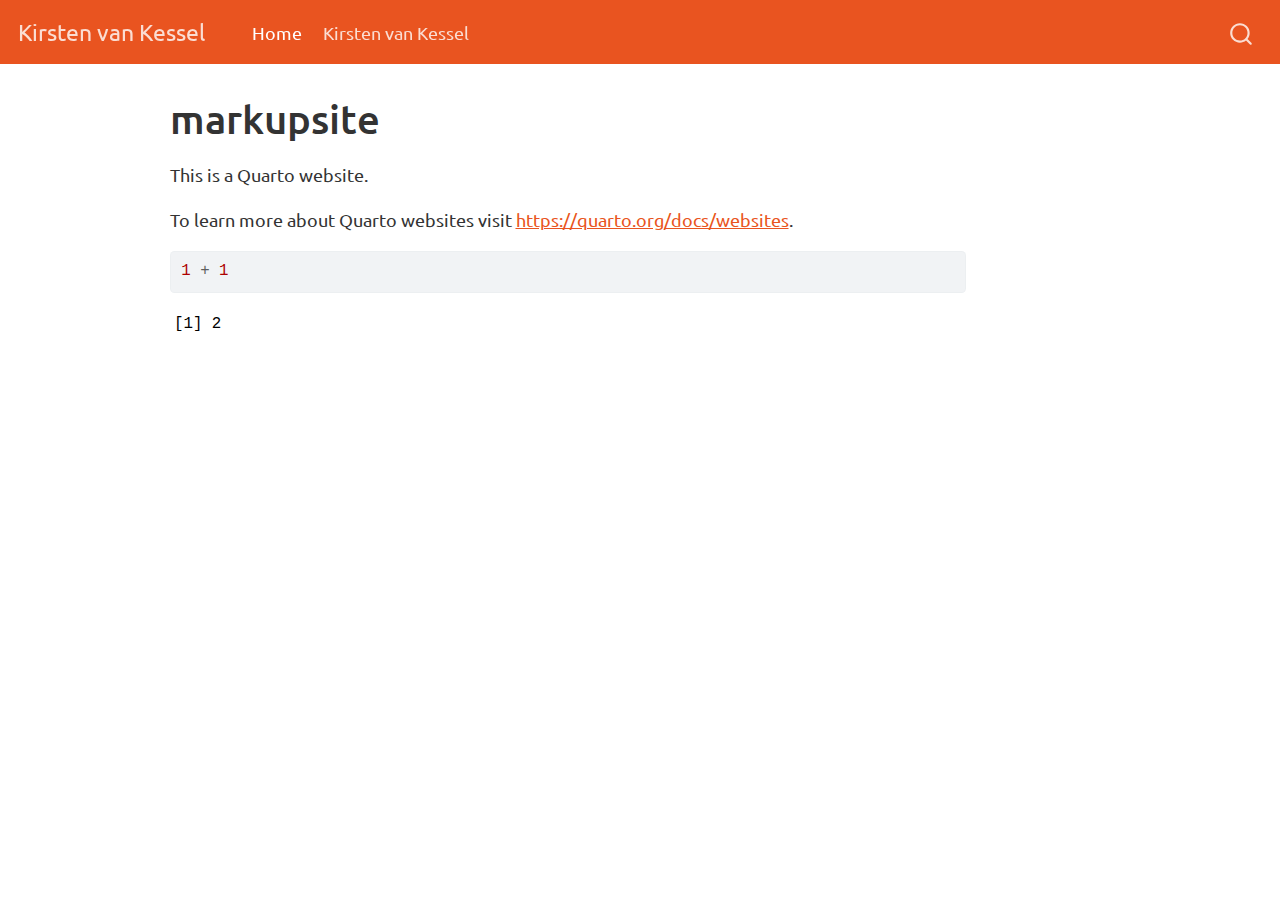
<file: docs/index.html>
<!DOCTYPE html>
<html xmlns="http://www.w3.org/1999/xhtml" lang="en" xml:lang="en"><head>

<meta charset="utf-8">
<meta name="generator" content="quarto-1.2.475">

<meta name="viewport" content="width=device-width, initial-scale=1.0, user-scalable=yes">


<title>Kirsten van Kessel - markupsite</title>
<style>
code{white-space: pre-wrap;}
span.smallcaps{font-variant: small-caps;}
div.columns{display: flex; gap: min(4vw, 1.5em);}
div.column{flex: auto; overflow-x: auto;}
div.hanging-indent{margin-left: 1.5em; text-indent: -1.5em;}
ul.task-list{list-style: none;}
ul.task-list li input[type="checkbox"] {
  width: 0.8em;
  margin: 0 0.8em 0.2em -1.6em;
  vertical-align: middle;
}
pre > code.sourceCode { white-space: pre; position: relative; }
pre > code.sourceCode > span { display: inline-block; line-height: 1.25; }
pre > code.sourceCode > span:empty { height: 1.2em; }
.sourceCode { overflow: visible; }
code.sourceCode > span { color: inherit; text-decoration: inherit; }
div.sourceCode { margin: 1em 0; }
pre.sourceCode { margin: 0; }
@media screen {
div.sourceCode { overflow: auto; }
}
@media print {
pre > code.sourceCode { white-space: pre-wrap; }
pre > code.sourceCode > span { text-indent: -5em; padding-left: 5em; }
}
pre.numberSource code
  { counter-reset: source-line 0; }
pre.numberSource code > span
  { position: relative; left: -4em; counter-increment: source-line; }
pre.numberSource code > span > a:first-child::before
  { content: counter(source-line);
    position: relative; left: -1em; text-align: right; vertical-align: baseline;
    border: none; display: inline-block;
    -webkit-touch-callout: none; -webkit-user-select: none;
    -khtml-user-select: none; -moz-user-select: none;
    -ms-user-select: none; user-select: none;
    padding: 0 4px; width: 4em;
    color: #aaaaaa;
  }
pre.numberSource { margin-left: 3em; border-left: 1px solid #aaaaaa;  padding-left: 4px; }
div.sourceCode
  {   }
@media screen {
pre > code.sourceCode > span > a:first-child::before { text-decoration: underline; }
}
code span.al { color: #ff0000; font-weight: bold; } /* Alert */
code span.an { color: #60a0b0; font-weight: bold; font-style: italic; } /* Annotation */
code span.at { color: #7d9029; } /* Attribute */
code span.bn { color: #40a070; } /* BaseN */
code span.bu { color: #008000; } /* BuiltIn */
code span.cf { color: #007020; font-weight: bold; } /* ControlFlow */
code span.ch { color: #4070a0; } /* Char */
code span.cn { color: #880000; } /* Constant */
code span.co { color: #60a0b0; font-style: italic; } /* Comment */
code span.cv { color: #60a0b0; font-weight: bold; font-style: italic; } /* CommentVar */
code span.do { color: #ba2121; font-style: italic; } /* Documentation */
code span.dt { color: #902000; } /* DataType */
code span.dv { color: #40a070; } /* DecVal */
code span.er { color: #ff0000; font-weight: bold; } /* Error */
code span.ex { } /* Extension */
code span.fl { color: #40a070; } /* Float */
code span.fu { color: #06287e; } /* Function */
code span.im { color: #008000; font-weight: bold; } /* Import */
code span.in { color: #60a0b0; font-weight: bold; font-style: italic; } /* Information */
code span.kw { color: #007020; font-weight: bold; } /* Keyword */
code span.op { color: #666666; } /* Operator */
code span.ot { color: #007020; } /* Other */
code span.pp { color: #bc7a00; } /* Preprocessor */
code span.sc { color: #4070a0; } /* SpecialChar */
code span.ss { color: #bb6688; } /* SpecialString */
code span.st { color: #4070a0; } /* String */
code span.va { color: #19177c; } /* Variable */
code span.vs { color: #4070a0; } /* VerbatimString */
code span.wa { color: #60a0b0; font-weight: bold; font-style: italic; } /* Warning */
</style>


<script src="site_libs/quarto-nav/quarto-nav.js"></script>
<script src="site_libs/quarto-nav/headroom.min.js"></script>
<script src="site_libs/clipboard/clipboard.min.js"></script>
<script src="site_libs/quarto-search/autocomplete.umd.js"></script>
<script src="site_libs/quarto-search/fuse.min.js"></script>
<script src="site_libs/quarto-search/quarto-search.js"></script>
<meta name="quarto:offset" content="./">
<script src="site_libs/quarto-html/quarto.js"></script>
<script src="site_libs/quarto-html/popper.min.js"></script>
<script src="site_libs/quarto-html/tippy.umd.min.js"></script>
<script src="site_libs/quarto-html/anchor.min.js"></script>
<link href="site_libs/quarto-html/tippy.css" rel="stylesheet">
<link href="site_libs/quarto-html/quarto-syntax-highlighting.css" rel="stylesheet" id="quarto-text-highlighting-styles">
<script src="site_libs/bootstrap/bootstrap.min.js"></script>
<link href="site_libs/bootstrap/bootstrap-icons.css" rel="stylesheet">
<link href="site_libs/bootstrap/bootstrap.min.css" rel="stylesheet" id="quarto-bootstrap" data-mode="light">
<script id="quarto-search-options" type="application/json">{
  "location": "navbar",
  "copy-button": false,
  "collapse-after": 3,
  "panel-placement": "end",
  "type": "overlay",
  "limit": 20,
  "language": {
    "search-no-results-text": "No results",
    "search-matching-documents-text": "matching documents",
    "search-copy-link-title": "Copy link to search",
    "search-hide-matches-text": "Hide additional matches",
    "search-more-match-text": "more match in this document",
    "search-more-matches-text": "more matches in this document",
    "search-clear-button-title": "Clear",
    "search-detached-cancel-button-title": "Cancel",
    "search-submit-button-title": "Submit"
  }
}</script>


<link rel="stylesheet" href="styles.css">
</head>

<body class="nav-fixed">

<div id="quarto-search-results"></div>
  <header id="quarto-header" class="headroom fixed-top">
    <nav class="navbar navbar-expand-lg navbar-dark ">
      <div class="navbar-container container-fluid">
      <div class="navbar-brand-container">
    <a class="navbar-brand" href="./index.html">
    <span class="navbar-title">Kirsten van Kessel</span>
    </a>
  </div>
          <button class="navbar-toggler" type="button" data-bs-toggle="collapse" data-bs-target="#navbarCollapse" aria-controls="navbarCollapse" aria-expanded="false" aria-label="Toggle navigation" onclick="if (window.quartoToggleHeadroom) { window.quartoToggleHeadroom(); }">
  <span class="navbar-toggler-icon"></span>
</button>
          <div class="collapse navbar-collapse" id="navbarCollapse">
            <ul class="navbar-nav navbar-nav-scroll me-auto">
  <li class="nav-item">
    <a class="nav-link active" href="./index.html" aria-current="page">
 <span class="menu-text">Home</span></a>
  </li>  
  <li class="nav-item">
    <a class="nav-link" href="./about.html">
 <span class="menu-text">Kirsten van Kessel</span></a>
  </li>  
</ul>
              <div id="quarto-search" class="" title="Search"></div>
          </div> <!-- /navcollapse -->
      </div> <!-- /container-fluid -->
    </nav>
</header>
<!-- content -->
<div id="quarto-content" class="quarto-container page-columns page-rows-contents page-layout-article page-navbar">
<!-- sidebar -->
<!-- margin-sidebar -->
    <div id="quarto-margin-sidebar" class="sidebar margin-sidebar">
        
    </div>
<!-- main -->
<main class="content" id="quarto-document-content">

<header id="title-block-header" class="quarto-title-block default">
<div class="quarto-title">
<h1 class="title">markupsite</h1>
</div>



<div class="quarto-title-meta">

    
  
    
  </div>
  

</header>

<p>This is a Quarto website.</p>
<p>To learn more about Quarto websites visit <a href="https://quarto.org/docs/websites" class="uri">https://quarto.org/docs/websites</a>.</p>
<div class="cell">
<div class="sourceCode cell-code" id="cb1"><pre class="sourceCode r code-with-copy"><code class="sourceCode r"><span id="cb1-1"><a href="#cb1-1" aria-hidden="true" tabindex="-1"></a><span class="dv">1</span> <span class="sc">+</span> <span class="dv">1</span></span></code><button title="Copy to Clipboard" class="code-copy-button"><i class="bi"></i></button></pre></div>
<div class="cell-output cell-output-stdout">
<pre><code>[1] 2</code></pre>
</div>
</div>



</main> <!-- /main -->
<script id="quarto-html-after-body" type="application/javascript">
window.document.addEventListener("DOMContentLoaded", function (event) {
  const toggleBodyColorMode = (bsSheetEl) => {
    const mode = bsSheetEl.getAttribute("data-mode");
    const bodyEl = window.document.querySelector("body");
    if (mode === "dark") {
      bodyEl.classList.add("quarto-dark");
      bodyEl.classList.remove("quarto-light");
    } else {
      bodyEl.classList.add("quarto-light");
      bodyEl.classList.remove("quarto-dark");
    }
  }
  const toggleBodyColorPrimary = () => {
    const bsSheetEl = window.document.querySelector("link#quarto-bootstrap");
    if (bsSheetEl) {
      toggleBodyColorMode(bsSheetEl);
    }
  }
  toggleBodyColorPrimary();  
  const icon = "";
  const anchorJS = new window.AnchorJS();
  anchorJS.options = {
    placement: 'right',
    icon: icon
  };
  anchorJS.add('.anchored');
  const clipboard = new window.ClipboardJS('.code-copy-button', {
    target: function(trigger) {
      return trigger.previousElementSibling;
    }
  });
  clipboard.on('success', function(e) {
    // button target
    const button = e.trigger;
    // don't keep focus
    button.blur();
    // flash "checked"
    button.classList.add('code-copy-button-checked');
    var currentTitle = button.getAttribute("title");
    button.setAttribute("title", "Copied!");
    let tooltip;
    if (window.bootstrap) {
      button.setAttribute("data-bs-toggle", "tooltip");
      button.setAttribute("data-bs-placement", "left");
      button.setAttribute("data-bs-title", "Copied!");
      tooltip = new bootstrap.Tooltip(button, 
        { trigger: "manual", 
          customClass: "code-copy-button-tooltip",
          offset: [0, -8]});
      tooltip.show();    
    }
    setTimeout(function() {
      if (tooltip) {
        tooltip.hide();
        button.removeAttribute("data-bs-title");
        button.removeAttribute("data-bs-toggle");
        button.removeAttribute("data-bs-placement");
      }
      button.setAttribute("title", currentTitle);
      button.classList.remove('code-copy-button-checked');
    }, 1000);
    // clear code selection
    e.clearSelection();
  });
  function tippyHover(el, contentFn) {
    const config = {
      allowHTML: true,
      content: contentFn,
      maxWidth: 500,
      delay: 100,
      arrow: false,
      appendTo: function(el) {
          return el.parentElement;
      },
      interactive: true,
      interactiveBorder: 10,
      theme: 'quarto',
      placement: 'bottom-start'
    };
    window.tippy(el, config); 
  }
  const noterefs = window.document.querySelectorAll('a[role="doc-noteref"]');
  for (var i=0; i<noterefs.length; i++) {
    const ref = noterefs[i];
    tippyHover(ref, function() {
      // use id or data attribute instead here
      let href = ref.getAttribute('data-footnote-href') || ref.getAttribute('href');
      try { href = new URL(href).hash; } catch {}
      const id = href.replace(/^#\/?/, "");
      const note = window.document.getElementById(id);
      return note.innerHTML;
    });
  }
  const findCites = (el) => {
    const parentEl = el.parentElement;
    if (parentEl) {
      const cites = parentEl.dataset.cites;
      if (cites) {
        return {
          el,
          cites: cites.split(' ')
        };
      } else {
        return findCites(el.parentElement)
      }
    } else {
      return undefined;
    }
  };
  var bibliorefs = window.document.querySelectorAll('a[role="doc-biblioref"]');
  for (var i=0; i<bibliorefs.length; i++) {
    const ref = bibliorefs[i];
    const citeInfo = findCites(ref);
    if (citeInfo) {
      tippyHover(citeInfo.el, function() {
        var popup = window.document.createElement('div');
        citeInfo.cites.forEach(function(cite) {
          var citeDiv = window.document.createElement('div');
          citeDiv.classList.add('hanging-indent');
          citeDiv.classList.add('csl-entry');
          var biblioDiv = window.document.getElementById('ref-' + cite);
          if (biblioDiv) {
            citeDiv.innerHTML = biblioDiv.innerHTML;
          }
          popup.appendChild(citeDiv);
        });
        return popup.innerHTML;
      });
    }
  }
});
</script>
</div> <!-- /content -->



</body></html>
</file>
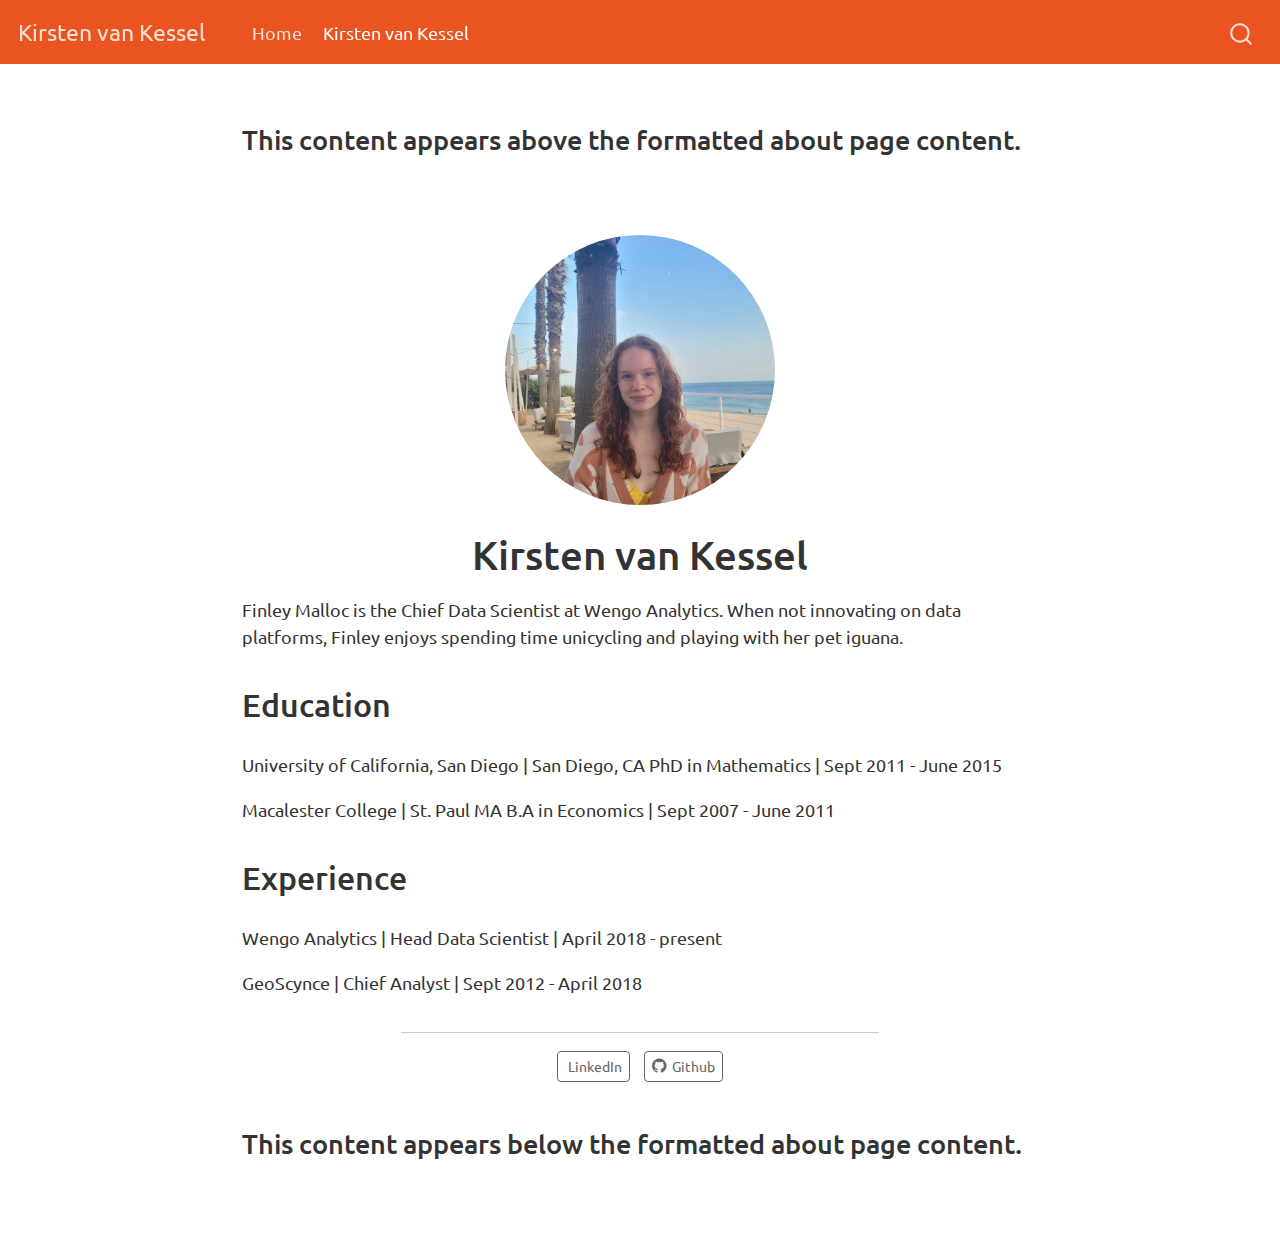
<file: docs/about.html>
<!DOCTYPE html>
<html xmlns="http://www.w3.org/1999/xhtml" lang="en" xml:lang="en"><head>

<meta charset="utf-8">
<meta name="generator" content="quarto-1.2.475">

<meta name="viewport" content="width=device-width, initial-scale=1.0, user-scalable=yes">


<title>Kirsten van Kessel</title>
<style>
code{white-space: pre-wrap;}
span.smallcaps{font-variant: small-caps;}
div.columns{display: flex; gap: min(4vw, 1.5em);}
div.column{flex: auto; overflow-x: auto;}
div.hanging-indent{margin-left: 1.5em; text-indent: -1.5em;}
ul.task-list{list-style: none;}
ul.task-list li input[type="checkbox"] {
  width: 0.8em;
  margin: 0 0.8em 0.2em -1.6em;
  vertical-align: middle;
}
</style>


<script src="site_libs/quarto-nav/quarto-nav.js"></script>
<script src="site_libs/quarto-nav/headroom.min.js"></script>
<script src="site_libs/clipboard/clipboard.min.js"></script>
<script src="site_libs/quarto-search/autocomplete.umd.js"></script>
<script src="site_libs/quarto-search/fuse.min.js"></script>
<script src="site_libs/quarto-search/quarto-search.js"></script>
<meta name="quarto:offset" content="./">
<script src="site_libs/quarto-html/quarto.js"></script>
<script src="site_libs/quarto-html/popper.min.js"></script>
<script src="site_libs/quarto-html/tippy.umd.min.js"></script>
<link href="site_libs/quarto-html/tippy.css" rel="stylesheet">
<link href="site_libs/quarto-html/quarto-syntax-highlighting.css" rel="stylesheet" id="quarto-text-highlighting-styles">
<script src="site_libs/bootstrap/bootstrap.min.js"></script>
<link href="site_libs/bootstrap/bootstrap-icons.css" rel="stylesheet">
<link href="site_libs/bootstrap/bootstrap.min.css" rel="stylesheet" id="quarto-bootstrap" data-mode="light">
<script id="quarto-search-options" type="application/json">{
  "location": "navbar",
  "copy-button": false,
  "collapse-after": 3,
  "panel-placement": "end",
  "type": "overlay",
  "limit": 20,
  "language": {
    "search-no-results-text": "No results",
    "search-matching-documents-text": "matching documents",
    "search-copy-link-title": "Copy link to search",
    "search-hide-matches-text": "Hide additional matches",
    "search-more-match-text": "more match in this document",
    "search-more-matches-text": "more matches in this document",
    "search-clear-button-title": "Clear",
    "search-detached-cancel-button-title": "Cancel",
    "search-submit-button-title": "Submit"
  }
}</script>


<link rel="stylesheet" href="styles.css">
</head>

<body class="nav-fixed fullcontent">

<div id="quarto-search-results"></div>
  <header id="quarto-header" class="headroom fixed-top">
    <nav class="navbar navbar-expand-lg navbar-dark ">
      <div class="navbar-container container-fluid">
      <div class="navbar-brand-container">
    <a class="navbar-brand" href="./index.html">
    <span class="navbar-title">Kirsten van Kessel</span>
    </a>
  </div>
          <button class="navbar-toggler" type="button" data-bs-toggle="collapse" data-bs-target="#navbarCollapse" aria-controls="navbarCollapse" aria-expanded="false" aria-label="Toggle navigation" onclick="if (window.quartoToggleHeadroom) { window.quartoToggleHeadroom(); }">
  <span class="navbar-toggler-icon"></span>
</button>
          <div class="collapse navbar-collapse" id="navbarCollapse">
            <ul class="navbar-nav navbar-nav-scroll me-auto">
  <li class="nav-item">
    <a class="nav-link" href="./index.html">
 <span class="menu-text">Home</span></a>
  </li>  
  <li class="nav-item">
    <a class="nav-link active" href="./about.html" aria-current="page">
 <span class="menu-text">Kirsten van Kessel</span></a>
  </li>  
</ul>
              <div id="quarto-search" class="" title="Search"></div>
          </div> <!-- /navcollapse -->
      </div> <!-- /container-fluid -->
    </nav>
</header>
<!-- content -->
<div id="quarto-content" class="quarto-container page-columns page-rows-contents page-layout-article page-navbar">
<!-- sidebar -->
<!-- margin-sidebar -->
    
<!-- main -->
<main class="content" id="quarto-document-content">



<section id="this-content-appears-above-the-formatted-about-page-content." class="level3">
<h3>This content appears above the formatted about page content.</h3>
<div class="quarto-about-jolla">
  <img src="Kirsten.jpg" class="about-image
  round " style="height: 15em; width: 15em;">
 <header id="title-block-header" class="quarto-title-block default">
<div class="quarto-title">
<h1 class="title">Kirsten van Kessel</h1>
</div>
<div class="quarto-title-meta">
  </div>
</header><div id="hero-heading">
<p>Finley Malloc is the Chief Data Scientist at Wengo Analytics. When not innovating on data platforms, Finley enjoys spending time unicycling and playing with her pet iguana.</p>
<section id="education" class="level2">
<h2 data-anchor-id="education">Education</h2>
<p>University of California, San Diego | San Diego, CA PhD in Mathematics | Sept 2011 - June 2015</p>
<p>Macalester College | St.&nbsp;Paul MA B.A in Economics | Sept 2007 - June 2011</p>
</section>
<section id="experience" class="level2">
<h2 data-anchor-id="experience">Experience</h2>
<p>Wengo Analytics | Head Data Scientist | April 2018 - present</p>
<p>GeoScynce | Chief Analyst | Sept 2012 - April 2018</p>
</section>
</div> 
  <hr class="about-sep">
   <div class="about-links">
  <a href="https://www.linkedin.com/in/kirstenvankessel/" class="about-link">
    <i class="bi bi-LinkedIn"></i>
     <span class="about-link-text">LinkedIn</span>
  </a>
  <a href="https://github.com/kirstenvankessel" class="about-link">
    <i class="bi bi-github"></i>
     <span class="about-link-text">Github</span>
  </a>
</div>
</div>

</section>
<section id="this-content-appears-below-the-formatted-about-page-content." class="level3">
<h3 data-anchor-id="this-content-appears-below-the-formatted-about-page-content.">This content appears below the formatted about page content.</h3>



</section>

</main> <!-- /main -->
<script id="quarto-html-after-body" type="application/javascript">
window.document.addEventListener("DOMContentLoaded", function (event) {
  const toggleBodyColorMode = (bsSheetEl) => {
    const mode = bsSheetEl.getAttribute("data-mode");
    const bodyEl = window.document.querySelector("body");
    if (mode === "dark") {
      bodyEl.classList.add("quarto-dark");
      bodyEl.classList.remove("quarto-light");
    } else {
      bodyEl.classList.add("quarto-light");
      bodyEl.classList.remove("quarto-dark");
    }
  }
  const toggleBodyColorPrimary = () => {
    const bsSheetEl = window.document.querySelector("link#quarto-bootstrap");
    if (bsSheetEl) {
      toggleBodyColorMode(bsSheetEl);
    }
  }
  toggleBodyColorPrimary();  
  const clipboard = new window.ClipboardJS('.code-copy-button', {
    target: function(trigger) {
      return trigger.previousElementSibling;
    }
  });
  clipboard.on('success', function(e) {
    // button target
    const button = e.trigger;
    // don't keep focus
    button.blur();
    // flash "checked"
    button.classList.add('code-copy-button-checked');
    var currentTitle = button.getAttribute("title");
    button.setAttribute("title", "Copied!");
    let tooltip;
    if (window.bootstrap) {
      button.setAttribute("data-bs-toggle", "tooltip");
      button.setAttribute("data-bs-placement", "left");
      button.setAttribute("data-bs-title", "Copied!");
      tooltip = new bootstrap.Tooltip(button, 
        { trigger: "manual", 
          customClass: "code-copy-button-tooltip",
          offset: [0, -8]});
      tooltip.show();    
    }
    setTimeout(function() {
      if (tooltip) {
        tooltip.hide();
        button.removeAttribute("data-bs-title");
        button.removeAttribute("data-bs-toggle");
        button.removeAttribute("data-bs-placement");
      }
      button.setAttribute("title", currentTitle);
      button.classList.remove('code-copy-button-checked');
    }, 1000);
    // clear code selection
    e.clearSelection();
  });
  function tippyHover(el, contentFn) {
    const config = {
      allowHTML: true,
      content: contentFn,
      maxWidth: 500,
      delay: 100,
      arrow: false,
      appendTo: function(el) {
          return el.parentElement;
      },
      interactive: true,
      interactiveBorder: 10,
      theme: 'quarto',
      placement: 'bottom-start'
    };
    window.tippy(el, config); 
  }
  const noterefs = window.document.querySelectorAll('a[role="doc-noteref"]');
  for (var i=0; i<noterefs.length; i++) {
    const ref = noterefs[i];
    tippyHover(ref, function() {
      // use id or data attribute instead here
      let href = ref.getAttribute('data-footnote-href') || ref.getAttribute('href');
      try { href = new URL(href).hash; } catch {}
      const id = href.replace(/^#\/?/, "");
      const note = window.document.getElementById(id);
      return note.innerHTML;
    });
  }
  const findCites = (el) => {
    const parentEl = el.parentElement;
    if (parentEl) {
      const cites = parentEl.dataset.cites;
      if (cites) {
        return {
          el,
          cites: cites.split(' ')
        };
      } else {
        return findCites(el.parentElement)
      }
    } else {
      return undefined;
    }
  };
  var bibliorefs = window.document.querySelectorAll('a[role="doc-biblioref"]');
  for (var i=0; i<bibliorefs.length; i++) {
    const ref = bibliorefs[i];
    const citeInfo = findCites(ref);
    if (citeInfo) {
      tippyHover(citeInfo.el, function() {
        var popup = window.document.createElement('div');
        citeInfo.cites.forEach(function(cite) {
          var citeDiv = window.document.createElement('div');
          citeDiv.classList.add('hanging-indent');
          citeDiv.classList.add('csl-entry');
          var biblioDiv = window.document.getElementById('ref-' + cite);
          if (biblioDiv) {
            citeDiv.innerHTML = biblioDiv.innerHTML;
          }
          popup.appendChild(citeDiv);
        });
        return popup.innerHTML;
      });
    }
  }
});
</script>
</div> <!-- /content -->



</body></html>
</file>
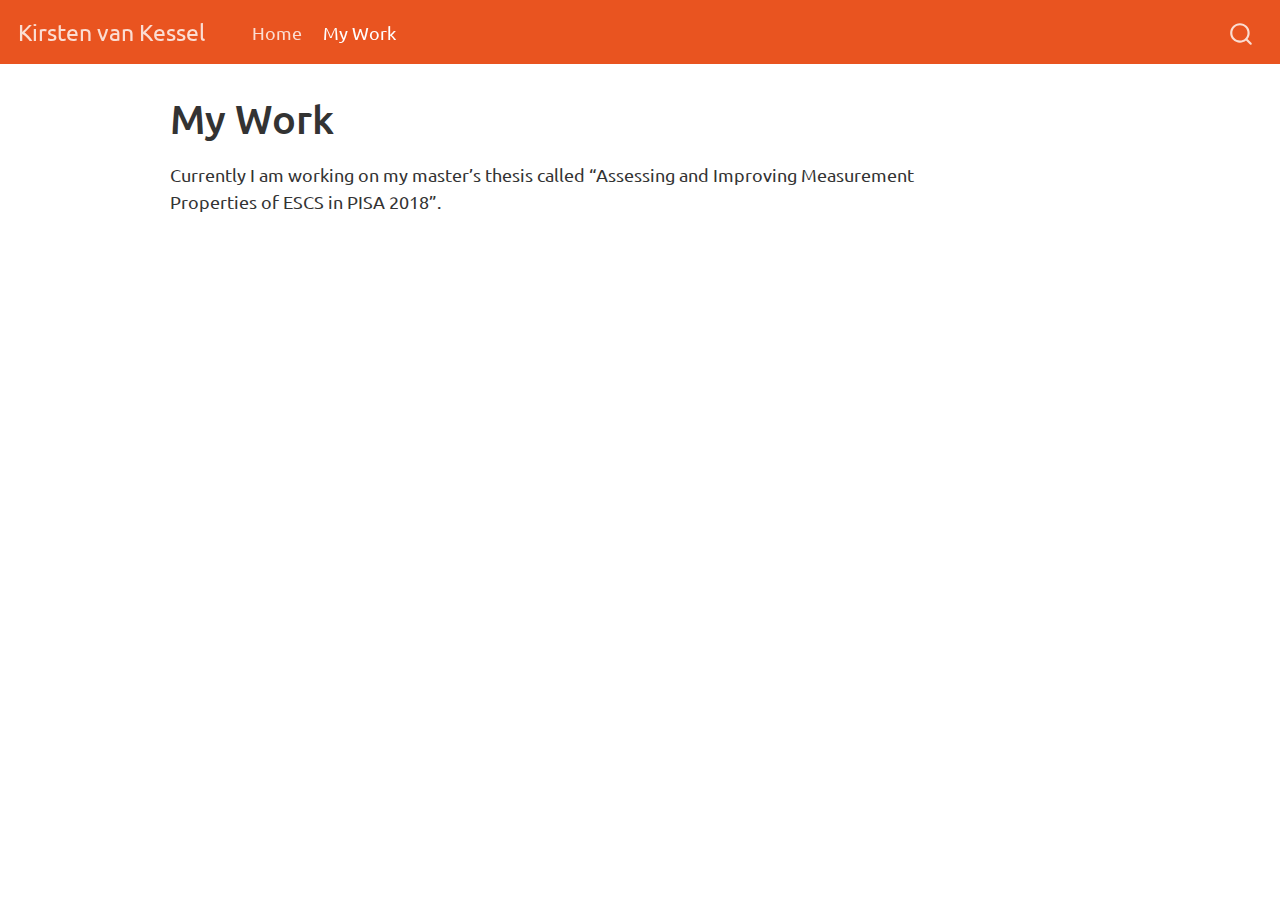
<file: docs/work.html>
<!DOCTYPE html>
<html xmlns="http://www.w3.org/1999/xhtml" lang="en" xml:lang="en"><head>

<meta charset="utf-8">
<meta name="generator" content="quarto-1.2.475">

<meta name="viewport" content="width=device-width, initial-scale=1.0, user-scalable=yes">


<title>Kirsten van Kessel - My Work</title>
<style>
code{white-space: pre-wrap;}
span.smallcaps{font-variant: small-caps;}
div.columns{display: flex; gap: min(4vw, 1.5em);}
div.column{flex: auto; overflow-x: auto;}
div.hanging-indent{margin-left: 1.5em; text-indent: -1.5em;}
ul.task-list{list-style: none;}
ul.task-list li input[type="checkbox"] {
  width: 0.8em;
  margin: 0 0.8em 0.2em -1.6em;
  vertical-align: middle;
}
</style>


<script src="site_libs/quarto-nav/quarto-nav.js"></script>
<script src="site_libs/quarto-nav/headroom.min.js"></script>
<script src="site_libs/clipboard/clipboard.min.js"></script>
<script src="site_libs/quarto-search/autocomplete.umd.js"></script>
<script src="site_libs/quarto-search/fuse.min.js"></script>
<script src="site_libs/quarto-search/quarto-search.js"></script>
<meta name="quarto:offset" content="./">
<script src="site_libs/quarto-html/quarto.js"></script>
<script src="site_libs/quarto-html/popper.min.js"></script>
<script src="site_libs/quarto-html/tippy.umd.min.js"></script>
<script src="site_libs/quarto-html/anchor.min.js"></script>
<link href="site_libs/quarto-html/tippy.css" rel="stylesheet">
<link href="site_libs/quarto-html/quarto-syntax-highlighting.css" rel="stylesheet" id="quarto-text-highlighting-styles">
<script src="site_libs/bootstrap/bootstrap.min.js"></script>
<link href="site_libs/bootstrap/bootstrap-icons.css" rel="stylesheet">
<link href="site_libs/bootstrap/bootstrap.min.css" rel="stylesheet" id="quarto-bootstrap" data-mode="light">
<script id="quarto-search-options" type="application/json">{
  "location": "navbar",
  "copy-button": false,
  "collapse-after": 3,
  "panel-placement": "end",
  "type": "overlay",
  "limit": 20,
  "language": {
    "search-no-results-text": "No results",
    "search-matching-documents-text": "matching documents",
    "search-copy-link-title": "Copy link to search",
    "search-hide-matches-text": "Hide additional matches",
    "search-more-match-text": "more match in this document",
    "search-more-matches-text": "more matches in this document",
    "search-clear-button-title": "Clear",
    "search-detached-cancel-button-title": "Cancel",
    "search-submit-button-title": "Submit"
  }
}</script>


<link rel="stylesheet" href="styles.css">
</head>

<body class="nav-fixed">

<div id="quarto-search-results"></div>
  <header id="quarto-header" class="headroom fixed-top">
    <nav class="navbar navbar-expand-lg navbar-dark ">
      <div class="navbar-container container-fluid">
      <div class="navbar-brand-container">
    <a class="navbar-brand" href="./index.html">
    <span class="navbar-title">Kirsten van Kessel</span>
    </a>
  </div>
          <button class="navbar-toggler" type="button" data-bs-toggle="collapse" data-bs-target="#navbarCollapse" aria-controls="navbarCollapse" aria-expanded="false" aria-label="Toggle navigation" onclick="if (window.quartoToggleHeadroom) { window.quartoToggleHeadroom(); }">
  <span class="navbar-toggler-icon"></span>
</button>
          <div class="collapse navbar-collapse" id="navbarCollapse">
            <ul class="navbar-nav navbar-nav-scroll me-auto">
  <li class="nav-item">
    <a class="nav-link" href="./index.html">
 <span class="menu-text">Home</span></a>
  </li>  
  <li class="nav-item">
    <a class="nav-link active" href="./work.html" aria-current="page">
 <span class="menu-text">My Work</span></a>
  </li>  
</ul>
              <div id="quarto-search" class="" title="Search"></div>
          </div> <!-- /navcollapse -->
      </div> <!-- /container-fluid -->
    </nav>
</header>
<!-- content -->
<div id="quarto-content" class="quarto-container page-columns page-rows-contents page-layout-article page-navbar">
<!-- sidebar -->
<!-- margin-sidebar -->
    <div id="quarto-margin-sidebar" class="sidebar margin-sidebar">
        
    </div>
<!-- main -->
<main class="content" id="quarto-document-content">

<header id="title-block-header" class="quarto-title-block default">
<div class="quarto-title">
<h1 class="title">My Work</h1>
</div>



<div class="quarto-title-meta">

    
  
    
  </div>
  

</header>

<p>Currently I am working on my master’s thesis called “Assessing and Improving Measurement Properties of ESCS in PISA 2018”.</p>



</main> <!-- /main -->
<script id="quarto-html-after-body" type="application/javascript">
window.document.addEventListener("DOMContentLoaded", function (event) {
  const toggleBodyColorMode = (bsSheetEl) => {
    const mode = bsSheetEl.getAttribute("data-mode");
    const bodyEl = window.document.querySelector("body");
    if (mode === "dark") {
      bodyEl.classList.add("quarto-dark");
      bodyEl.classList.remove("quarto-light");
    } else {
      bodyEl.classList.add("quarto-light");
      bodyEl.classList.remove("quarto-dark");
    }
  }
  const toggleBodyColorPrimary = () => {
    const bsSheetEl = window.document.querySelector("link#quarto-bootstrap");
    if (bsSheetEl) {
      toggleBodyColorMode(bsSheetEl);
    }
  }
  toggleBodyColorPrimary();  
  const icon = "";
  const anchorJS = new window.AnchorJS();
  anchorJS.options = {
    placement: 'right',
    icon: icon
  };
  anchorJS.add('.anchored');
  const clipboard = new window.ClipboardJS('.code-copy-button', {
    target: function(trigger) {
      return trigger.previousElementSibling;
    }
  });
  clipboard.on('success', function(e) {
    // button target
    const button = e.trigger;
    // don't keep focus
    button.blur();
    // flash "checked"
    button.classList.add('code-copy-button-checked');
    var currentTitle = button.getAttribute("title");
    button.setAttribute("title", "Copied!");
    let tooltip;
    if (window.bootstrap) {
      button.setAttribute("data-bs-toggle", "tooltip");
      button.setAttribute("data-bs-placement", "left");
      button.setAttribute("data-bs-title", "Copied!");
      tooltip = new bootstrap.Tooltip(button, 
        { trigger: "manual", 
          customClass: "code-copy-button-tooltip",
          offset: [0, -8]});
      tooltip.show();    
    }
    setTimeout(function() {
      if (tooltip) {
        tooltip.hide();
        button.removeAttribute("data-bs-title");
        button.removeAttribute("data-bs-toggle");
        button.removeAttribute("data-bs-placement");
      }
      button.setAttribute("title", currentTitle);
      button.classList.remove('code-copy-button-checked');
    }, 1000);
    // clear code selection
    e.clearSelection();
  });
  function tippyHover(el, contentFn) {
    const config = {
      allowHTML: true,
      content: contentFn,
      maxWidth: 500,
      delay: 100,
      arrow: false,
      appendTo: function(el) {
          return el.parentElement;
      },
      interactive: true,
      interactiveBorder: 10,
      theme: 'quarto',
      placement: 'bottom-start'
    };
    window.tippy(el, config); 
  }
  const noterefs = window.document.querySelectorAll('a[role="doc-noteref"]');
  for (var i=0; i<noterefs.length; i++) {
    const ref = noterefs[i];
    tippyHover(ref, function() {
      // use id or data attribute instead here
      let href = ref.getAttribute('data-footnote-href') || ref.getAttribute('href');
      try { href = new URL(href).hash; } catch {}
      const id = href.replace(/^#\/?/, "");
      const note = window.document.getElementById(id);
      return note.innerHTML;
    });
  }
  const findCites = (el) => {
    const parentEl = el.parentElement;
    if (parentEl) {
      const cites = parentEl.dataset.cites;
      if (cites) {
        return {
          el,
          cites: cites.split(' ')
        };
      } else {
        return findCites(el.parentElement)
      }
    } else {
      return undefined;
    }
  };
  var bibliorefs = window.document.querySelectorAll('a[role="doc-biblioref"]');
  for (var i=0; i<bibliorefs.length; i++) {
    const ref = bibliorefs[i];
    const citeInfo = findCites(ref);
    if (citeInfo) {
      tippyHover(citeInfo.el, function() {
        var popup = window.document.createElement('div');
        citeInfo.cites.forEach(function(cite) {
          var citeDiv = window.document.createElement('div');
          citeDiv.classList.add('hanging-indent');
          citeDiv.classList.add('csl-entry');
          var biblioDiv = window.document.getElementById('ref-' + cite);
          if (biblioDiv) {
            citeDiv.innerHTML = biblioDiv.innerHTML;
          }
          popup.appendChild(citeDiv);
        });
        return popup.innerHTML;
      });
    }
  }
});
</script>
</div> <!-- /content -->



</body></html>
</file>
<file: docs/site_libs/quarto-html/tippy.css>
.tippy-box[data-animation=fade][data-state=hidden]{opacity:0}[data-tippy-root]{max-width:calc(100vw - 10px)}.tippy-box{position:relative;background-color:#333;color:#fff;border-radius:4px;font-size:14px;line-height:1.4;white-space:normal;outline:0;transition-property:transform,visibility,opacity}.tippy-box[data-placement^=top]>.tippy-arrow{bottom:0}.tippy-box[data-placement^=top]>.tippy-arrow:before{bottom:-7px;left:0;border-width:8px 8px 0;border-top-color:initial;transform-origin:center top}.tippy-box[data-placement^=bottom]>.tippy-arrow{top:0}.tippy-box[data-placement^=bottom]>.tippy-arrow:before{top:-7px;left:0;border-width:0 8px 8px;border-bottom-color:initial;transform-origin:center bottom}.tippy-box[data-placement^=left]>.tippy-arrow{right:0}.tippy-box[data-placement^=left]>.tippy-arrow:before{border-width:8px 0 8px 8px;border-left-color:initial;right:-7px;transform-origin:center left}.tippy-box[data-placement^=right]>.tippy-arrow{left:0}.tippy-box[data-placement^=right]>.tippy-arrow:before{left:-7px;border-width:8px 8px 8px 0;border-right-color:initial;transform-origin:center right}.tippy-box[data-inertia][data-state=visible]{transition-timing-function:cubic-bezier(.54,1.5,.38,1.11)}.tippy-arrow{width:16px;height:16px;color:#333}.tippy-arrow:before{content:"";position:absolute;border-color:transparent;border-style:solid}.tippy-content{position:relative;padding:5px 9px;z-index:1}
</file>
<file: docs/site_libs/quarto-html/quarto-syntax-highlighting.css>
/* quarto syntax highlight colors */
:root {
  --quarto-hl-ot-color: #003B4F;
  --quarto-hl-at-color: #657422;
  --quarto-hl-ss-color: #20794D;
  --quarto-hl-an-color: #5E5E5E;
  --quarto-hl-fu-color: #4758AB;
  --quarto-hl-st-color: #20794D;
  --quarto-hl-cf-color: #003B4F;
  --quarto-hl-op-color: #5E5E5E;
  --quarto-hl-er-color: #AD0000;
  --quarto-hl-bn-color: #AD0000;
  --quarto-hl-al-color: #AD0000;
  --quarto-hl-va-color: #111111;
  --quarto-hl-bu-color: inherit;
  --quarto-hl-ex-color: inherit;
  --quarto-hl-pp-color: #AD0000;
  --quarto-hl-in-color: #5E5E5E;
  --quarto-hl-vs-color: #20794D;
  --quarto-hl-wa-color: #5E5E5E;
  --quarto-hl-do-color: #5E5E5E;
  --quarto-hl-im-color: #00769E;
  --quarto-hl-ch-color: #20794D;
  --quarto-hl-dt-color: #AD0000;
  --quarto-hl-fl-color: #AD0000;
  --quarto-hl-co-color: #5E5E5E;
  --quarto-hl-cv-color: #5E5E5E;
  --quarto-hl-cn-color: #8f5902;
  --quarto-hl-sc-color: #5E5E5E;
  --quarto-hl-dv-color: #AD0000;
  --quarto-hl-kw-color: #003B4F;
}

/* other quarto variables */
:root {
  --quarto-font-monospace: SFMono-Regular, Menlo, Monaco, Consolas, "Liberation Mono", "Courier New", monospace;
}

pre > code.sourceCode > span {
  color: #003B4F;
}

code span {
  color: #003B4F;
}

code.sourceCode > span {
  color: #003B4F;
}

div.sourceCode,
div.sourceCode pre.sourceCode {
  color: #003B4F;
}

code span.ot {
  color: #003B4F;
}

code span.at {
  color: #657422;
}

code span.ss {
  color: #20794D;
}

code span.an {
  color: #5E5E5E;
}

code span.fu {
  color: #4758AB;
}

code span.st {
  color: #20794D;
}

code span.cf {
  color: #003B4F;
}

code span.op {
  color: #5E5E5E;
}

code span.er {
  color: #AD0000;
}

code span.bn {
  color: #AD0000;
}

code span.al {
  color: #AD0000;
}

code span.va {
  color: #111111;
}

code span.pp {
  color: #AD0000;
}

code span.in {
  color: #5E5E5E;
}

code span.vs {
  color: #20794D;
}

code span.wa {
  color: #5E5E5E;
  font-style: italic;
}

code span.do {
  color: #5E5E5E;
  font-style: italic;
}

code span.im {
  color: #00769E;
}

code span.ch {
  color: #20794D;
}

code span.dt {
  color: #AD0000;
}

code span.fl {
  color: #AD0000;
}

code span.co {
  color: #5E5E5E;
}

code span.cv {
  color: #5E5E5E;
  font-style: italic;
}

code span.cn {
  color: #8f5902;
}

code span.sc {
  color: #5E5E5E;
}

code span.dv {
  color: #AD0000;
}

code span.kw {
  color: #003B4F;
}

.prevent-inlining {
  content: "</";
}

/*# sourceMappingURL=debc5d5d77c3f9108843748ff7464032.css.map */
</file>
<file: docs/styles.css>
<nav class="navbar navbar-expand-lg bg-dark" data-bs-theme="dark">
  <div class="container-fluid">
    <a class="navbar-brand" href="#">Navbar</a>
    <button class="navbar-toggler" type="button" data-bs-toggle="collapse" data-bs-target="#navbarColor02" aria-controls="navbarColor02" aria-expanded="false" aria-label="Toggle navigation">
      <span class="navbar-toggler-icon"></span>
    </button>
    <div class="collapse navbar-collapse" id="navbarColor02">
      <ul class="navbar-nav me-auto">
        <li class="nav-item">
          <a class="nav-link active" href="#">Home
            <span class="visually-hidden">(current)</span>
          </a>
        </li>
        <li class="nav-item">
          <a class="nav-link" href="#">Features</a>
        </li>
        <li class="nav-item">
          <a class="nav-link" href="#">Pricing</a>
        </li>
        <li class="nav-item">
          <a class="nav-link" href="#">About</a>
        </li>
        <li class="nav-item dropdown">
          <a class="nav-link dropdown-toggle" data-bs-toggle="dropdown" href="#" role="button" aria-haspopup="true" aria-expanded="false">Dropdown</a>
          <div class="dropdown-menu">
            <a class="dropdown-item" href="#">Action</a>
            <a class="dropdown-item" href="#">Another action</a>
            <a class="dropdown-item" href="#">Something else here</a>
            <div class="dropdown-divider"></div>
            <a class="dropdown-item" href="#">Separated link</a>
          </div>
        </li>
      </ul>
      <form class="d-flex">
        <input class="form-control me-sm-2" type="search" placeholder="Search">
        <button class="btn btn-secondary my-2 my-sm-0" type="submit">Search</button>
      </form>
    </div>
  </div>
</nav>
</file>
